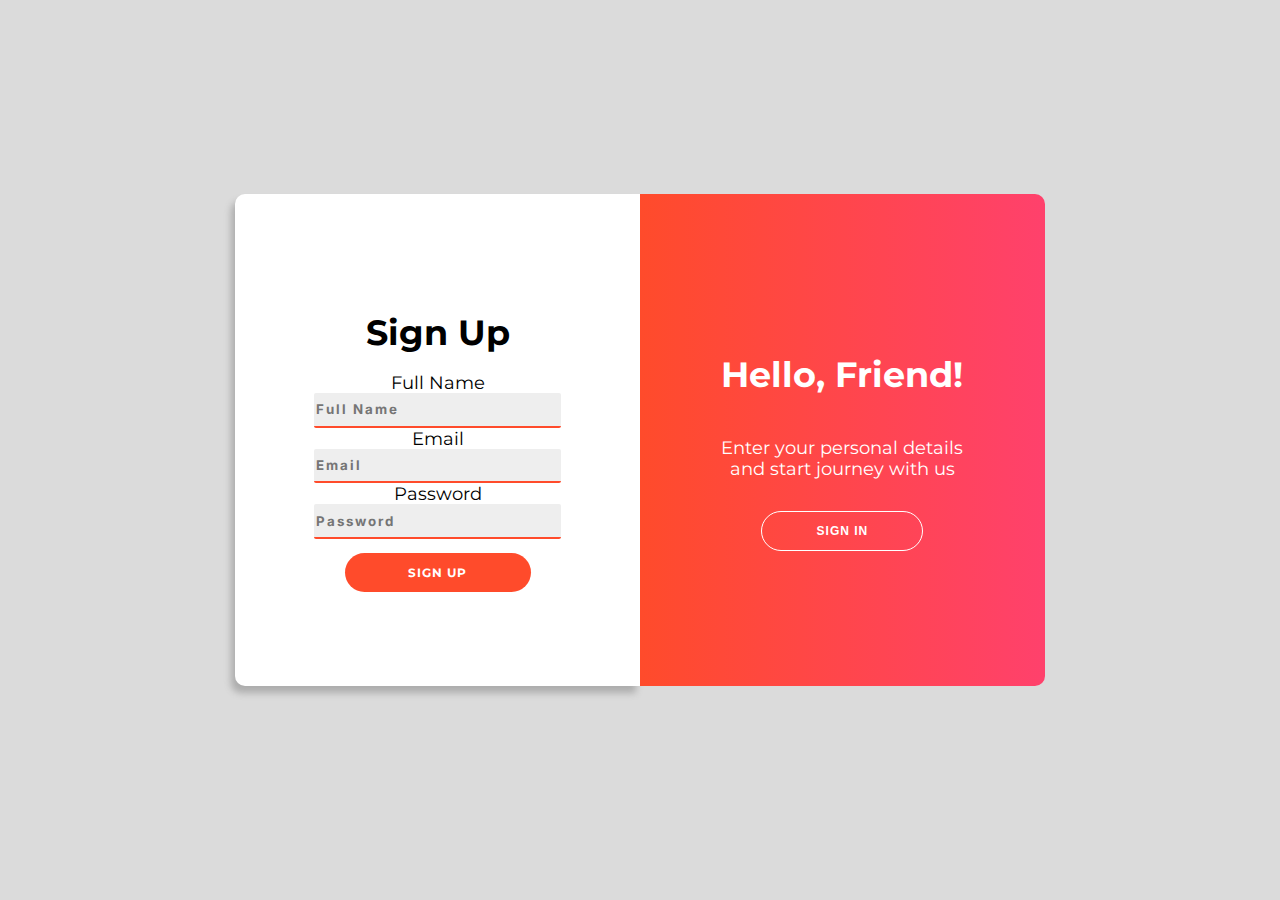
<file: html/index.html>
<!DOCTYPE html>
<html lang="en">
  <head>
    <meta charset="UTF-8" />
    <meta http-equiv="X-UA-Compatible" content="IE=edge" />
    <meta name="viewport" content="width=device-width, initial-scale=1.0" />
    <link rel="stylesheet" href="style.css" />
    <title>Document</title>
  </head>
  <body>
    <div class="container">
      <div class="sign-in-container">
        <div class="sign-in-form">
          <h1 class="title">Sign Up</h1>
          <form action="">
            <h1 class="title"></h1>
            <label for="Email">Full Name</label>
            <input type="fullname" placeholder="Full Name" /
            class="placeholder">
            <label for="Email">Email</label>
            <input type="Email" placeholder="Email" />
            <label for="password">Password</label>
            <input type="password" placeholder="Password" />
            <a href="signin.html" class="sign-in"> Sign Up</a>
          </form>
        </div>
        <div class="sign-up-form">
          <h1 class="hello">Hello, Friend!</h1>
          <p class="description">
            Enter your personal details and start journey with us
          </p>
          <button class="sign-up">Sign In</button>
        </div>
      </div>
    </div>
  </body>
</html>
</file>
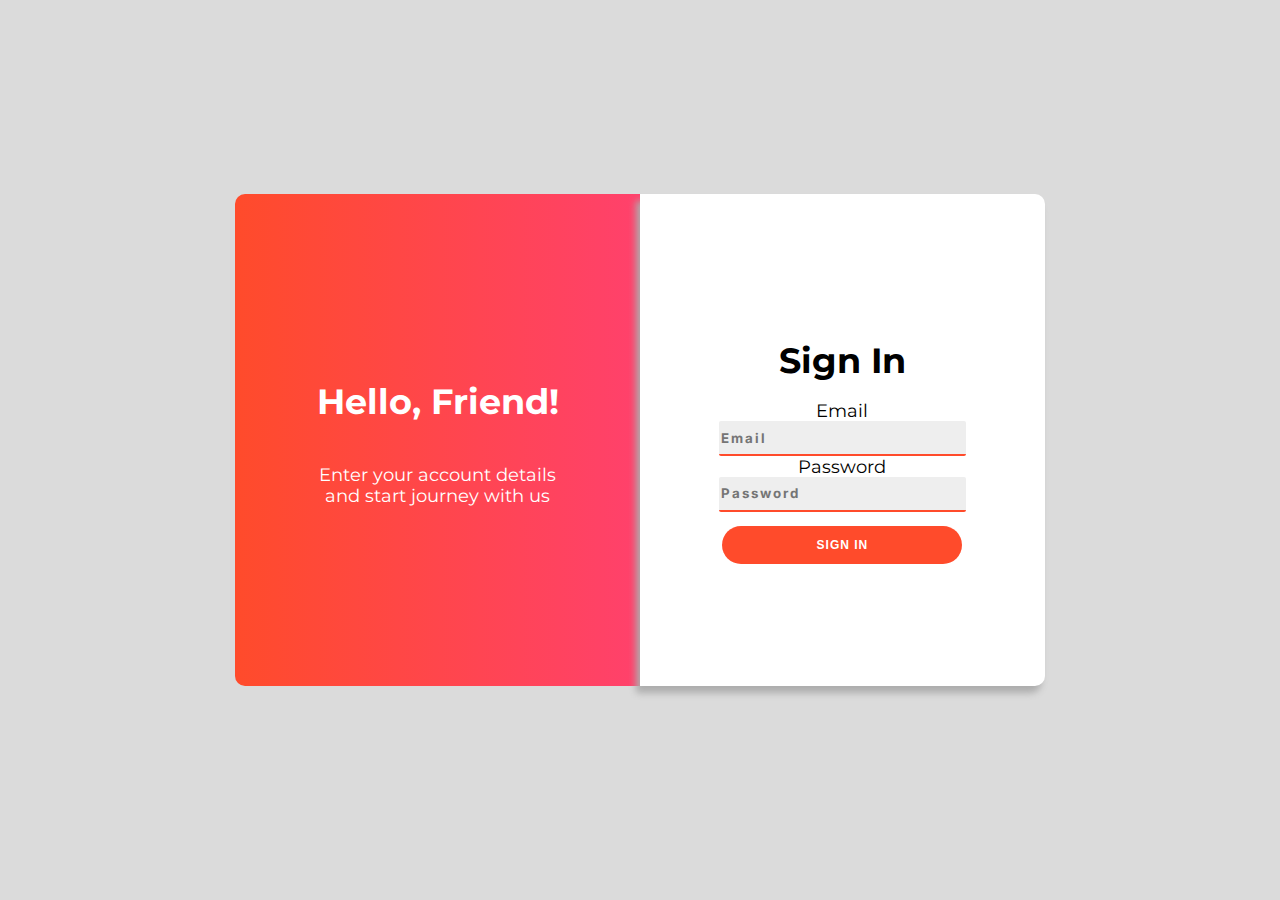
<file: html/signin.html>
<!DOCTYPE html>
<html lang="en">
  <head>
    <meta charset="UTF-8" />
    <meta http-equiv="X-UA-Compatible" content="IE=edge" />
    <meta name="viewport" content="width=device-width, initial-scale=1.0" />
    <link rel="stylesheet" href="signin.css" />
    <title>Document</title>
  </head>
  <body>
    <div class="container">
      <div class="sign-in-container">
        <div class="sign-in-form">
          <h1 class="title">Sign In</h1>
          <form action="">
            <h1 class="title"></h1>
            <label for="Email">Email</label>
            <input type="Email" placeholder="Email" />
            <label for="password">Password</label>
            <input type="password" placeholder="Password" />
            <button class="sign-in">Sign In</button>
          </form>
        </div>
        <div class="sign-up-form">
          <h1 class="hello">Hello, Friend!</h1>
          <p class="description">
            Enter your account details and start journey with us
          </p>
        </div>
      </div>
    </div>
  </body>
</html>
</file>
<file: html/style.css>
@import url("https://fonts.googleapis.com/css?family=Montserrat:400,800");
@import url("https://fonts.googleapis.com/css2?family=Inter&display=swap");

body {
  margin: 0;
  font-size: 1.1rem;
  font-family: "Montserrat", sans-serif;
  background: rgb(219, 219, 219);
}

.container {
  width: 100%;
  display: flex;
  justify-content: center;
  height: 50em;
  align-items: center;
}

.sign-in-container {
  display: flex;
  justify-content: center;
  align-items: center;
  width: 80%;
  height: 40em;
  background: transparent;
}

.sign-in-form {
  display: flex;
  flex-direction: column;
  background: rgb(255, 255, 255);
  width: 23em;
  height: 28em;
  text-align: center;
  border-radius: 10px;
  border-top-right-radius: 0px;
  border-bottom-right-radius: 0px;
  justify-content: center;
  box-shadow: -4px 7px 7px #adadad;
}

form {
  display: flex;
  flex-direction: column;
  margin-top: -3em;
  align-items: center;
}

.sign-up-form {
  display: flex;
  flex-direction: column;
  background: linear-gradient(to right, #ff4b2b, #ff416c);
  width: 23em;
  height: 28em;
  text-align: center;
  border-radius: 10px;
  border-top-left-radius: 0px;
  border-bottom-left-radius: 0px;
  align-items: center;
  justify-content: center;
  color: white;
}

input {
  display: flex;
  justify-content: center;
  width: 60%;
  height: 2.3em;
  border-radius: 2px;
  border-top: none;
  border-right: none;
  border-left: none;
  border-bottom-color: #ff4b2b;
  background: #eeeeee;
  font-family: "Inter";
  font-weight: bold;
  letter-spacing: 2px;
  transition: 1s;
  color: rgb(247, 0, 255);
  outline: none;
}

input:hover,
input:focus {
  width: 67%;
  border-radius: 4px;
  border-color: #ff416c;
}

button {
  border-radius: 20px;
  border: 1px solid #ff4b2b;
  background-color: #ff4b2b;
  color: #ffffff;
  font-size: 12px;
  font-weight: bold;
  padding: 12px 45px;
  letter-spacing: 1px;
  text-transform: uppercase;
  width: 40%;
  margin-top: 1.2em;
  transition: 0.5s;
}

.description {
  width: 15em;
}

.sign-up {
  background: transparent;
  border-color: white;
}

a {
  text-decoration: none;
  color: white;
}

.sign-up:hover,
.sign-up:focus {
  width: 43%;
  background-color: #ff4b2b;
  border-color: #ff4b2b;
}

.sign-in {
  border-radius: 20px;
  border: none;
  background-color: #ff4b2b;
  color: #ffffff;
  font-size: 12px;
  font-weight: bold;
  padding: 12px 45px;
  letter-spacing: 1px;
  text-transform: uppercase;
  width: 8em;
  margin-top: 1.2em;
  transition: 0.5s;
}

.sign-in:hover,
.sign-in:focus {
  width: 11 em;
  background: rgb(255, 183, 195);
  color: white;
}

@media (max-width: 1000px) {
  .description {
    width: 13em;
  }
}

@media (max-width: 876px) {
  .sign-up {
    width: 12em;
  }

  .sign-in {
    width: 10em;
  }

  .sign-in-container {
    display: flex;
    flex-direction: column;
  }

  .sign-in-form {
    border-radius: 10px;
    border-bottom-right-radius: 0px;
    border-bottom-left-radius: 0px;
  }

  .sign-up-form {
    border-radius: 10px;
    border-top-right-radius: 0px;
    border-top-left-radius: 0px;
    box-shadow: 5px 7px 7px #adadad;
  }
}
</file>
<file: html/signin.css>
@import url("https://fonts.googleapis.com/css?family=Montserrat:400,800");
@import url("https://fonts.googleapis.com/css2?family=Inter&display=swap");

body {
  margin: 0;
  font-size: 1.1rem;
  font-family: "Montserrat", sans-serif;
  background: rgb(219, 219, 219);
}

.container {
  width: 100%;
  display: flex;
  justify-content: center;
  height: 50em;
  align-items: center;
}

.sign-in-container {
  display: flex;
  justify-content: center;
  align-items: center;
  width: 80%;
  height: 40em;
  background: transparent;
  flex-direction: row-reverse;
}

.sign-in-form {
  display: flex;
  flex-direction: column;
  background: rgb(255, 255, 255);
  width: 23em;
  height: 28em;
  text-align: center;
  border-radius: 10px;
  border-top-left-radius: 0px;
  border-bottom-left-radius: 0px;
  justify-content: center;
  box-shadow: -4px 7px 7px #adadad;
}

form {
  display: flex;
  flex-direction: column;
  margin-top: -3em;
  align-items: center;
}

.sign-up-form {
  display: flex;
  flex-direction: column;
  background: linear-gradient(to right, #ff4b2b, #ff416c);
  width: 23em;
  height: 28em;
  text-align: center;
  border-radius: 10px;
  border-top-right-radius: 0px;
  border-bottom-right-radius: 0px;
  align-items: center;
  justify-content: center;
  align-items: center;
  color: white;
}

input {
  display: flex;
  justify-content: center;
  width: 60%;
  height: 2.3em;
  border-radius: 2px;
  border-top: none;
  border-right: none;
  border-left: none;
  border-bottom-color: #ff4b2b;
  background: #eeeeee;
  font-family: "Inter";
  font-weight: bold;
  letter-spacing: 2px;
  transition: 1s;
  color: rgb(247, 0, 255);
  outline: none;
}

input:hover,
input:focus {
  width: 67%;
  border-radius: 4px;
  border-color: #ff416c;
}

button {
  border-radius: 20px;
  border: 1px solid #ff4b2b;
  background-color: #ff4b2b;
  color: #ffffff;
  font-size: 12px;
  font-weight: bold;
  padding: 12px 45px;
  letter-spacing: 1px;
  text-transform: uppercase;
  width: 40%;
  margin-top: 1.2em;
  transition: 0.5s;
}

.description {
  width: 15em;
}

.sign-up {
  background: transparent;
  border-color: white;
}

a {
  text-decoration: none;
  color: white;
}

.sign-up:hover,
.sign-up:focus {
  width: 43%;
  background-color: #ff4b2b;
  border-color: #ff4b2b;
}

.sign-in {
  width: 20em;
  border: none;
}

.sign-in:hover,
.sign-in:focus {
  width: 22em;
  background: rgb(255, 183, 195);
  color: white;
}

.description {
  max-width: 1000px;
}

@media (max-width: 1000px) {
  .description {
    width: 13em;
  }
}

@media (max-width: 876px) {
  .sign-in {
    width: 12em;
  }

  .sign-in-container {
    display: flex;
    flex-direction: column-reverse;
  }

  .sign-in-form {
    border-radius: 10px;
    border-top-right-radius: 0px;
    border-top-left-radius: 0px;
    height: 34em;
  }

  .sign-up-form {
    border-radius: 10px;
    border-bottom-right-radius: 0px;
    border-bottom-left-radius: 0px;
    box-shadow: -5px 7px 7px #adadad;
    height: 34em;
  }
}
</file>
